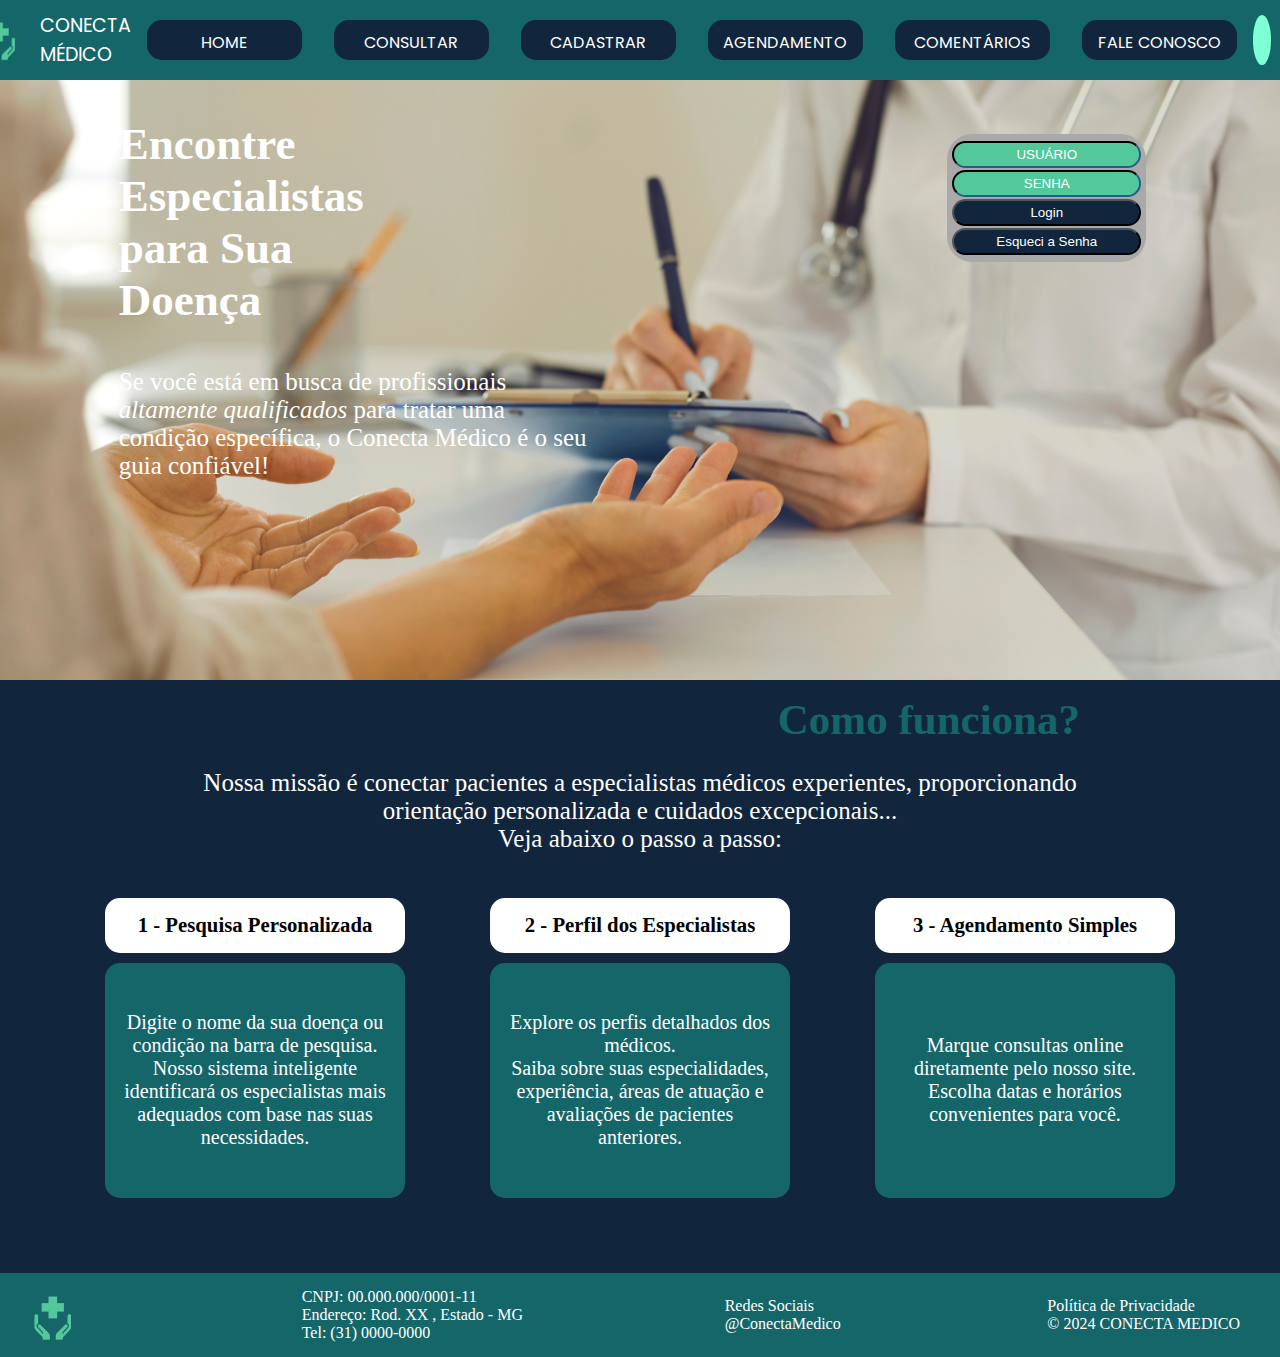
<file: index.html>
<!DOCTYPE html>
<html lang="pt-br">
<head>
    <meta charset="UTF-8">
    <meta name="viewport" content="width=device-width, initial-scale=1.0">
    <title>ConectaMedico</title>
    <link rel="stylesheet" href="/style.css">
</head>
<body>
    <header id="cabPrincipal">
        <img id="logo" src="/_Imagens/_Logo/logo.png" alt="Icon Conecta Médico">
        <label id="logoName">CONECTA MÉDICO</label>

        <nav id="navegador">
            <div id="listaNavegador">
            <ul id="listaNav">
                <a class="fade-out" href="index.html" target="_self"><li class="itensHeader">HOME</li></a>
                <a class="fade-out" href="consulta.html" target="_self"><li class="itensHeader">CONSULTAR</li></a>
                <a class="fade-out" href="cadastro.html" target="_self"><li class="itensHeader">CADASTRAR</li></a>
                <a class="fade-out" href="agendamento.html" target="_self"><li class="itensHeader">AGENDAMENTO</li></a>
                <a class="fade-out" href="comentarios.html" target="_self"><li class="itensHeader">COMENTÁRIOS</li></a>
                <a class="fade-out" href="fale_conosco.html" target="_self"><li class="itensHeader">FALE CONOSCO</li></a>
            </ul>
            </div>
        </nav>

        <div id="imgLogado">
        </div>

    </header>
    <section id="secao1Home">
        <div id="homeHeader">

        </div>
            <div id="conteudoHome" class="secao1Conteudo">
                <h1 id="tituloHeader">Encontre Especialistas para Sua Doença</h1>
                <p id="descricaoHeader">Se você está em busca de profissionais <em>altamente qualificados</em> 
                    para tratar uma condição específica, o Conecta Médico é o seu guia confiável!
                </p>
            </div>
            <div id="loginHome" class="secao1Conteudo">
                <div id="senhaCadastro">
                    <input class="loginUserPass" type="text" placeholder="USUÁRIO"  name="USUÁRIO">
                </div> 
                    <input class="loginUserPass" type="password" placeholder="SENHA" name="SENHA">
                    <button id="btnLogin" class="loginUserPass2">Login</button>
                    <button id="btnSenha" class="loginUserPass2">Esqueci a Senha</button>
            </div>
        </div>  
    </section>
    
    <main id="conteudo2">
        <h2 id="tituloMain">Como funciona?</h2>
        <div id="conteudoMain">
            <p>Nossa missão é conectar pacientes a especialistas médicos experientes,
               proporcionando orientação personalizada e cuidados excepcionais...
               <p>Veja abaixo o passo a passo:</p></p> 
        </div>
        <div id="descServicosHome">
            <div class="padraoMainInfoHome">
                <div class="informativoHome1">
                    <h5>1 - Pesquisa Personalizada</h5>
                </div>
                <div class="informativoHome2">
                    <p class="info2Home">
                        Digite o nome da sua doença ou condição na barra de pesquisa.</br>
                    Nosso sistema inteligente identificará os especialistas mais
                       adequados com base nas suas necessidades.
                    </p>
                </div>
            </div>
            <div class="padraoMainInfoHome">
                <div class="informativoHome1">
                    <h5>2 - Perfil dos Especialistas</h5>
                </div>
                <div class="informativoHome2">
                    <p class="info2Home">
                        Explore os perfis detalhados dos médicos.<br>
                        Saiba sobre suas especialidades, experiência, áreas de atuação e avaliações de pacientes anteriores.
                    </p>
                </div>
            </div>
            <div class="padraoMainInfoHome">
                <div class="informativoHome1">
                    <h5>3 - Agendamento Simples</h5>
                </div>
                <div class="informativoHome2" >
                    <p class="info2Home">
                        Marque consultas online diretamente pelo nosso site.<br>
                        Escolha datas e horários convenientes para você.
                    </p>
                </div>
            </div>
        </div>
    </main>
    <footer id="footerGeral">
        <div class="fotoFooter">
            <img id="logoFooter" src="/_Imagens/_Logo/logo.png" alt="logoEmpresa">
        </div>
        <div class="textFooter">
            <P>CNPJ: 00.000.000/0001-11</p>
            <P>Endereço: Rod. XX , Estado - MG</p>
            <P>Tel: (31) 0000-0000</p>
        </div>
        <div class="socialFooter" id="footerCentro">
            <p>Redes Sociais</p>
            <p>@ConectaMedico</p>
        </div>
        <div class="politicaFooter" id="footerdireita">
            <p class="footerDireitaParagrafos">Política de Privacidade</p>
            <p class="footerDireitaParagrafos">© 2024 CONECTA MEDICO</p>
        </div>
    </footer>
    
</body>
</html>
</file>
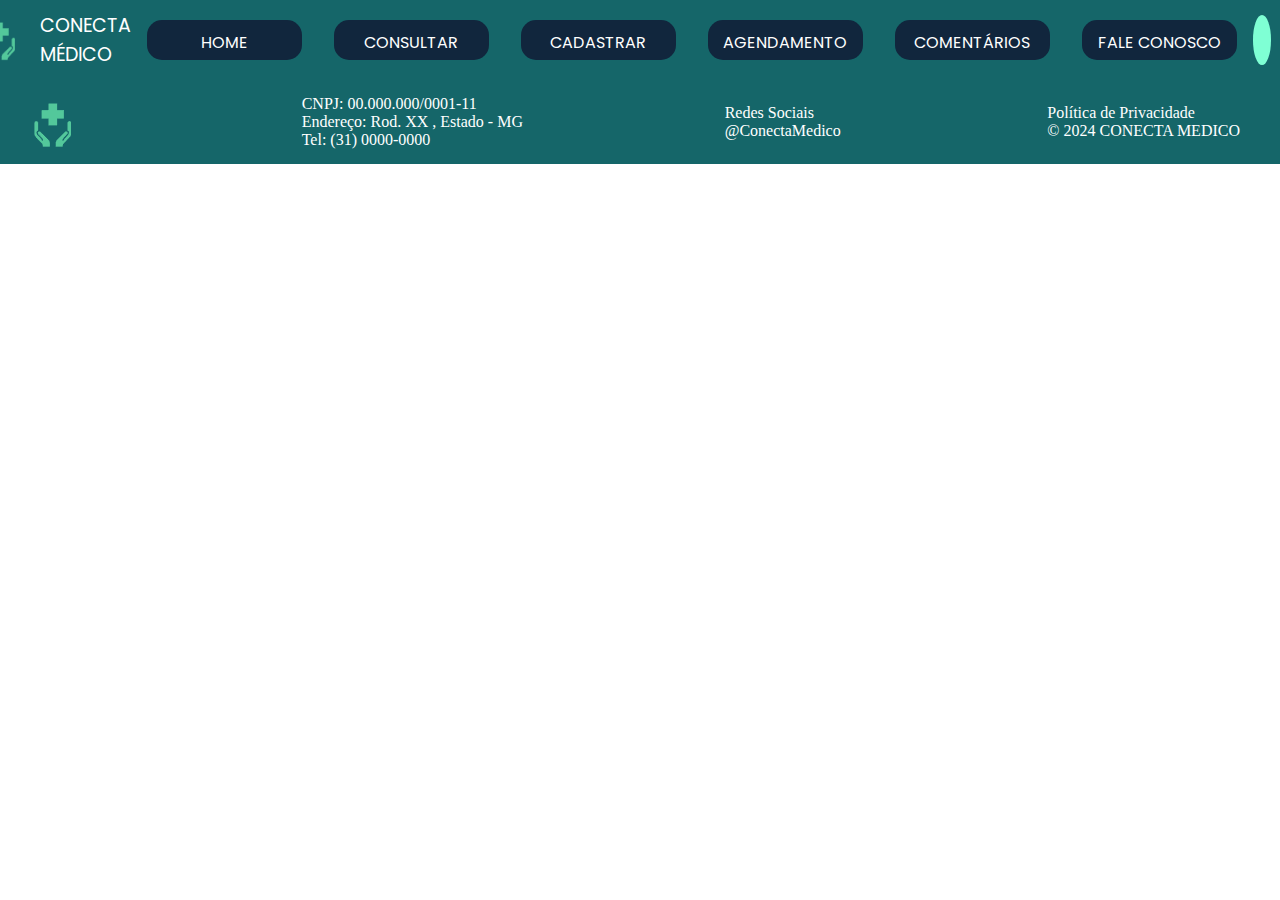
<file: agendamento.html>
<!DOCTYPE html>
<html lang="pt-br">
<head>
    <meta charset="UTF-8">
    <meta name="viewport" content="width=device-width, initial-scale=1.0">
    <title>Agendamento</title>
    <link rel="stylesheet" href="/style.css">
</head>
<body>
    <header id="cabPrincipal">
        <img id="logo" src="/_Imagens/_Logo/logo.png" alt="Icon Conecta Médico">
        <label id="logoName">CONECTA MÉDICO</label>

        <nav id="navegador">
            <div id="listaNavegador">
            <ul id="listaNav">
                <a class="fade-out" href="index.html" target="_self"><li class="itensHeader">HOME</li></a>
                <a class="fade-out" href="consulta.html" target="_self"><li class="itensHeader">CONSULTAR</li></a>
                <a class="fade-out" href="cadastro.html" target="_self"><li class="itensHeader">CADASTRAR</li></a>
                <a class="fade-out" href="agendamento.html" target="_self"><li class="itensHeader">AGENDAMENTO</li></a>
                <a class="fade-out" href="comentarios.html" target="_self"><li class="itensHeader">COMENTÁRIOS</li></a>
                <a class="fade-out" href="fale_conosco.html" target="_self"><li class="itensHeader">FALE CONOSCO</li></a>
            </ul>
            </div>
        </nav>
        
        <div id="imgLogado">
        </div>

    </header>
    <footer id="footerGeral">
        <div class="fotoFooter">
            <img id="logoFooter" src="/_Imagens/_Logo/logo.png" alt="logoEmpresa">
        </div>
        <div class="textFooter">
            <P>CNPJ: 00.000.000/0001-11</p>
            <P>Endereço: Rod. XX , Estado - MG</p>
            <P>Tel: (31) 0000-0000</p>
        </div>
        <div class="socialFooter" id="centro">
            <p>Redes Sociais</p>
            <p>@ConectaMedico</p>
        </div>
        <div class="politicaFooter" id="direita">
            <p>Política de Privacidade</p>
            <p>© 2024 CONECTA MEDICO</p>
        </div>
    </footer>
</body>
</html>
</file>
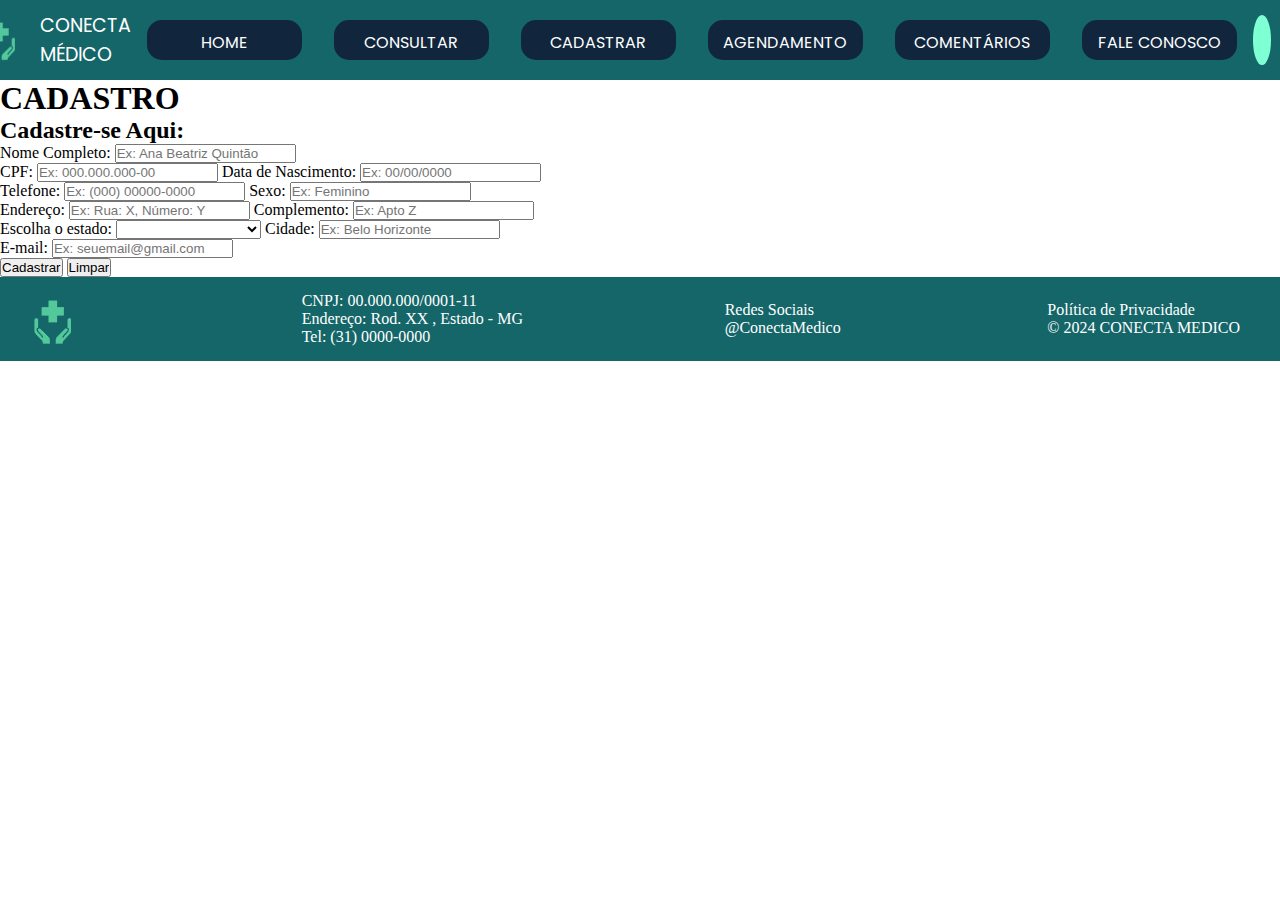
<file: cadastro.html>
<!DOCTYPE html>
<html lang="pt-br">
<head>
    <meta charset="UTF-8">
    <meta name="viewport" content="width=device-width, initial-scale=1.0">
    <title>Cadastro</title>
    <link rel="stylesheet" href="/style.css">
</head>
<body>
    <header id="cabPrincipal">
        <img id="logo" src="/_Imagens/_Logo/logo.png" alt="Icon Conecta Médico">
        <label id="logoName">CONECTA MÉDICO</label>

        <nav id="navegador">
            <div id="listaNavegador">
            <ul id="listaNav">
                <a class="fade-out" href="index.html" target="_self"><li class="itensHeader">HOME</li></a>
                <a class="fade-out" href="consulta.html" target="_self"><li class="itensHeader">CONSULTAR</li></a>
                <a class="fade-out" href="cadastro.html" target="_self"><li class="itensHeader">CADASTRAR</li></a>
                <a class="fade-out" href="agendamento.html" target="_self"><li class="itensHeader">AGENDAMENTO</li></a>
                <a class="fade-out" href="comentarios.html" target="_self"><li class="itensHeader">COMENTÁRIOS</li></a>
                <a class="fade-out" href="fale_conosco.html" target="_self"><li class="itensHeader">FALE CONOSCO</li></a>
            </ul>
            </div>
        </nav>
        
        <div id="imgLogado">
        </div>

    </header>
    <section>
        <h1>CADASTRO</h1>
    </section>
    <main>
        <div>
            <h2>Cadastre-se Aqui:</h2>
            <label>Nome Completo: </label>
            <input type="text" name="nomeCompleto" placeholder="Ex: Ana Beatriz Quintão">
            <div>
                <label>CPF: </label>
                <input type="text" name="cpf" placeholder="Ex: 000.000.000-00">
                <label>Data de Nascimento: </label>
                <input type="datetime" name="dataNasc" placeholder="Ex: 00/00/0000">
            </div>
            <div>
                <label>Telefone: </label>
                <input type="tel" name="telefone" placeholder="Ex: (000) 00000-0000">
                <label>Sexo: </label>
                <input type="text" name="sexo" placeholder="Ex: Feminino">
            </div>

            <div>
            <label>Endereço: </label>
            <input type="text" name="endereco" placeholder="Ex: Rua: X, Número: Y">

            <label>Complemento: </label>
            <input type="text" name="complemento" placeholder="Ex: Apto Z">
            </div>
            
            <label for="estado">Escolha o estado: </label>
            <select id="estado" name="estado">
            <option value=" "> </option>
            <option value="AC">Acre</option>
            <option value="AL">Alagoas</option>
            <option value="AP">Amapá</option>
            <option value="AM">Amazonasoption>
            <option value="BA">Bahia</optio</n>
            <option value="CE">Ceará</option>
            <option value="DF">Distrito Federal</option>
            <option value="ES">Espírito Santo</option>
            <option value="GO">Goiás</option>
            <option value="MA">Maranhão</option>
            <option value="MT">Mato Grosso</option>
            <option value="MS">Mato Grosso do Sul</option>
            <option value="MG">Minas Gerais</option>
            <option value="PA">Pará</option>
            <option value="PB">Paraíba</option>
            <option value="PR">Paraná</option>
            <option value="PE">Pernambuco</option>
            <option value="PI">Piauí</option>
            <option value="RJ">Rio de Janeiro</option>
            <option value="RN">Rio Grande do Norte</option>
            <option value="RS">Rio Grande do Sul</option>
            <option value="RO">Rondônia</option>
            <option value="RR">Roraima</option>
            <option value="SC">Santa Catarina</option>
            <option value="SP">São Paulo</option>
            <option value="SE">Sergipe</option>
            <option value="TO">Tocantins</option>
        </select>

            <label>Cidade: </label>
            <input type="text" name="cidade" placeholder="Ex: Belo Horizonte">
            <div>
            <label>E-mail: </label>
            <input type="email" name="email" placeholder="Ex: seuemail@gmail.com">
            </div>
            
            <div>
                <input type="button" value="Cadastrar">
                <input type="button" value="Limpar">
            </div>

        </div>
    </main>
    <footer id="footerGeral">
        <div class="fotoFooter">
            <img id="logoFooter" src="/_Imagens/_Logo/logo.png" alt="logoEmpresa">
        </div>
        <div class="textFooter">
            <P>CNPJ: 00.000.000/0001-11</p>
            <P>Endereço: Rod. XX , Estado - MG</p>
            <P>Tel: (31) 0000-0000</p>
        </div>
        <div class="socialFooter" id="centro">
            <p>Redes Sociais</p>
            <p>@ConectaMedico</p>
        </div>
        <div class="politicaFooter" id="direita">
            <p>Política de Privacidade</p>
            <p>© 2024 CONECTA MEDICO</p>
        </div>
    </footer>
</body>
</html>
</file>
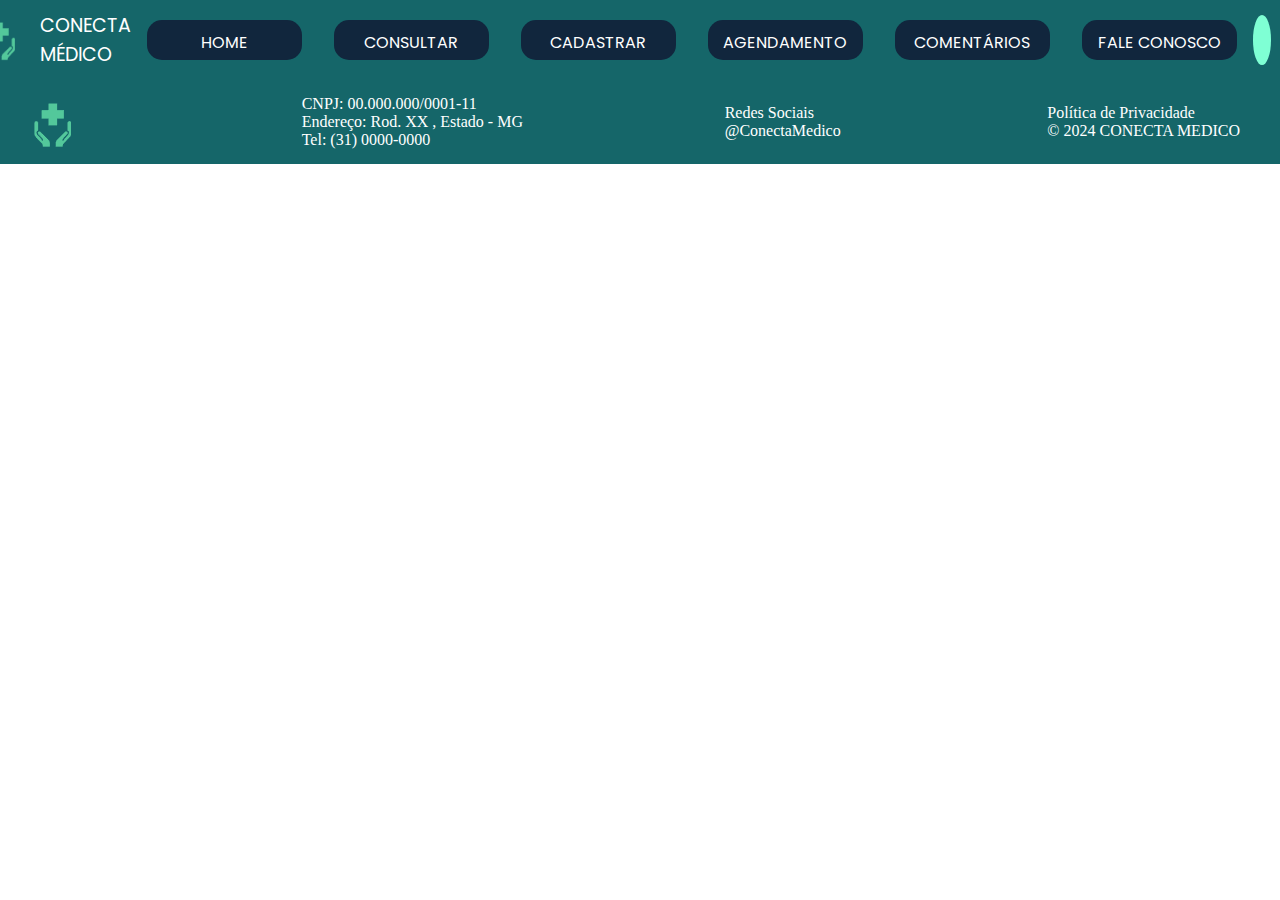
<file: comentarios.html>
<!DOCTYPE html>
<html lang="pt-br">
<head>
    <meta charset="UTF-8">
    <meta name="viewport" content="width=device-width, initial-scale=1.0">
    <title>Comentários</title>
    <link rel="stylesheet" href="/style.css">
</head>
<header id="cabPrincipal">
    <img id="logo" src="/_Imagens/_Logo/logo.png" alt="Icon Conecta Médico">
    <label id="logoName">CONECTA MÉDICO</label>

    <nav id="navegador">
        <div id="listaNavegador">
        <ul id="listaNav">
            <a class="fade-out" href="index.html" target="_self"><li class="itensHeader">HOME</li></a>
            <a class="fade-out" href="consulta.html" target="_self"><li class="itensHeader">CONSULTAR</li></a>
            <a class="fade-out" href="cadastro.html" target="_self"><li class="itensHeader">CADASTRAR</li></a>
            <a class="fade-out" href="agendamento.html" target="_self"><li class="itensHeader">AGENDAMENTO</li></a>
            <a class="fade-out" href="comentarios.html" target="_self"><li class="itensHeader">COMENTÁRIOS</li></a>
            <a class="fade-out" href="fale_conosco.html" target="_self"><li class="itensHeader">FALE CONOSCO</li></a>
        </ul>
        </div>
    </nav>
    
    <div id="imgLogado">
    </div>

</header>
<main>

</main>
<body>
    
    <footer id="footerGeral">
        <div class="fotoFooter">
            <img id="logoFooter" src="/_Imagens/_Logo/logo.png" alt="logoEmpresa">
        </div>
        <div class="textFooter">
            <P>CNPJ: 00.000.000/0001-11</p>
            <P>Endereço: Rod. XX , Estado - MG</p>
            <P>Tel: (31) 0000-0000</p>
        </div>
        <div class="socialFooter" id="centro">
            <p>Redes Sociais</p>
            <p>@ConectaMedico</p>
        </div>
        <div class="politicaFooter" id="direita">
            <p>Política de Privacidade</p>
            <p>© 2024 CONECTA MEDICO</p>
        </div>
    </footer>
    
</body>
</html>
</file>
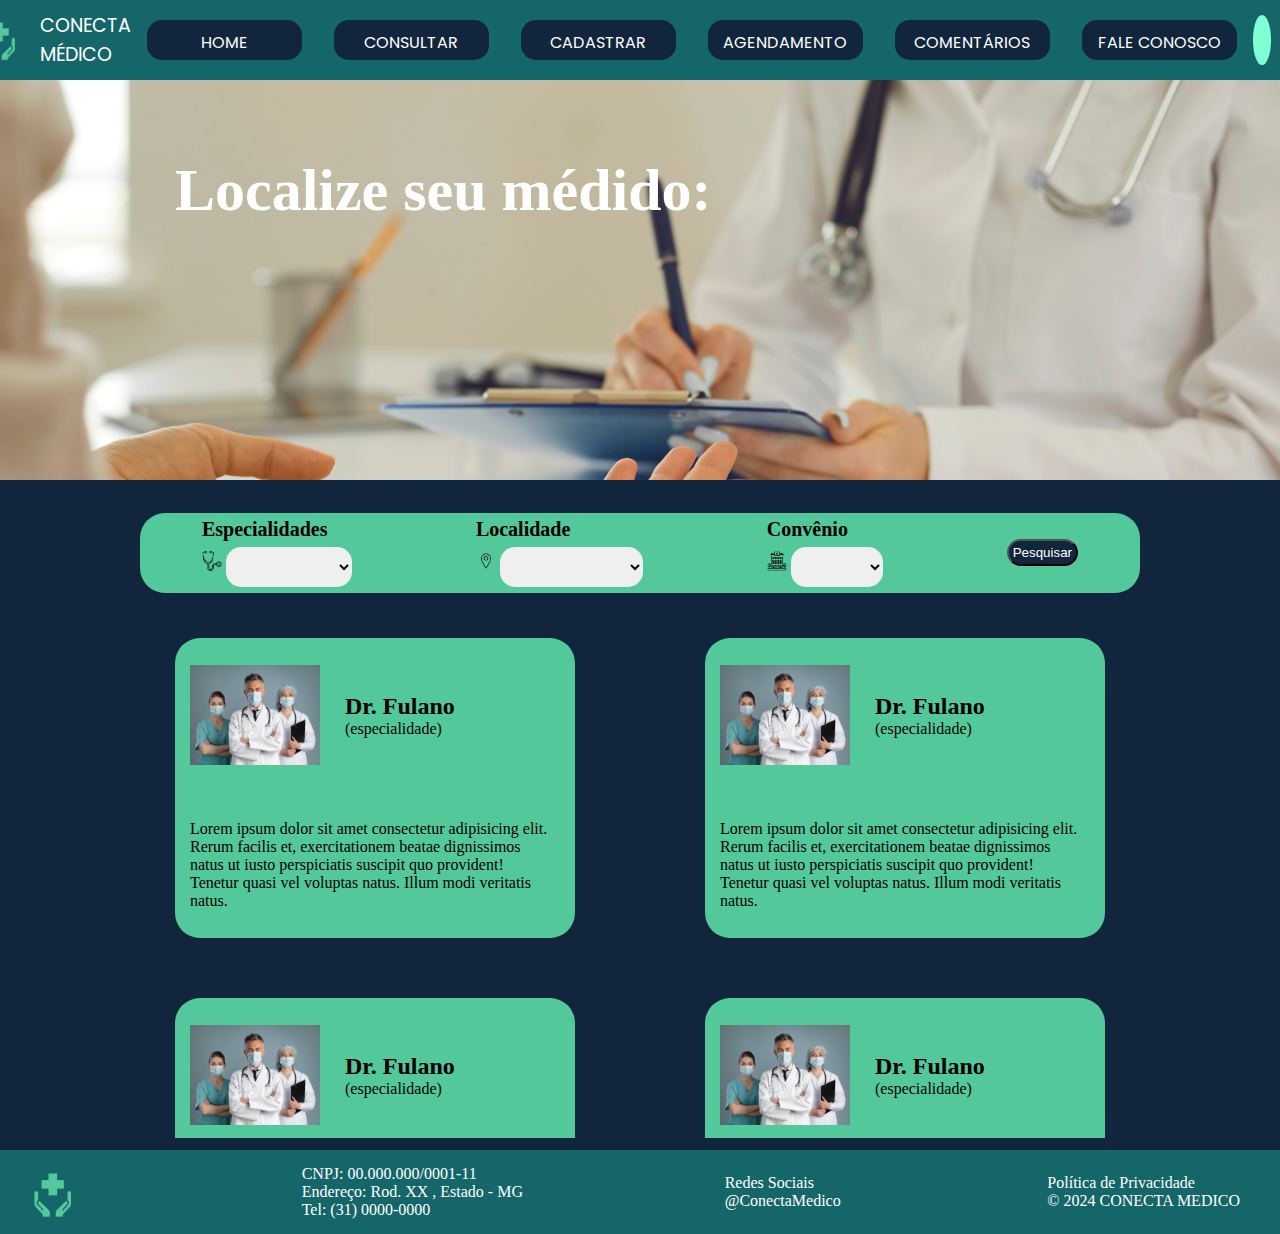
<file: consulta.html>
<!DOCTYPE html>
<html lang="pt-br">
<head>
    <meta charset="UTF-8">
    <meta name="viewport" content="width=device-width, initial-scale=1.0">
    <title>Consulta</title>
    <link rel="stylesheet" href="styleConulta.css">
</head>
<body>
    <header id="cabPrincipal">
        <img id="logo" src="/_Imagens/_Logo/logo.png" alt="Icon Conecta Médico">
        <label id="logoName">CONECTA MÉDICO</label>

        <nav id="navegador">

            <div id="listaNavegador">

            </div>

            <ul id="listaNav">
                <a class="fade-out" href="index.html" target="_self"><li class="itensHeader">HOME</li></a>
                <a class="fade-out" href="consulta.html" target="_self"><li class="itensHeader">CONSULTAR</li></a>
                <a class="fade-out" href="cadastro.html" target="_self"><li class="itensHeader">CADASTRAR</li></a>
                <a class="fade-out" href="agendamento.html" target="_self"><li class="itensHeader">AGENDAMENTO</li></a>
                <a class="fade-out" href="comentarios.html" target="_self"><li class="itensHeader">COMENTÁRIOS</li></a>
                <a class="fade-out" href="fale_conosco.html" target="_self"><li class="itensHeader">FALE CONOSCO</li></a>
            </ul>
            </div>
        </nav>
        
        <div id="imgLogado">
        </div>

    </header>
    <section id="secao1Consulta">
        <div id="bannerSection1">

        </div>
            <div id="secao1Conteudo" class="secao1Conteudo">
                <h1 id="textoConsuta">Localize seu médido:</h1>
            </div>
    </section>
    <main id="principal1Conultar">
        <div id="filtroMain">
            <div class="tipo1Filtro">
                <h5>Especialidades</h5>
                <form action="" id="formlFiltro">
                    <img class="imgFiltro" height="15px" src="/_Imagens/_Filtros/estetoscopio.png" alt="estetoscopio">
                    <select class="filtros" id="especialidade" name="especialidades">
                        <option value=" "> </option>
                        <option value="cardiologista">Cardiologista</option>
                        <option value="neurologista">Neurologista</option>
                        <option value="dermatologia">Dermatologia</option>
                        <option value="gastroenterologia">Gastroenterologia</option>
                    </select>
                </form>
            </div>
            <div class="tipo1Filtro">
                <h5>Localidade</h5>
                <form action="" id="formlFiltro">
                    <img class="imgFiltro" height="15px" src="/_Imagens/_Filtros/localizacao.png" alt="Localização">
                    <select class="filtros" id="especialidade" name="especialidades">
                        <option value=" "> </option>
                        <option value="AC">Acre</option>
                        <option value="AL">Alagoas</option>
                        <option value="AP">Amapá</option>
                        <option value="AM">Amazonas</option>
                        <option value="BA">Bahia</optio</n>
                        <option value="CE">Ceará</option>
                        <option value="DF">Distrito Federal</option>
                        <option value="ES">Espírito Santo</option>
                        <option value="GO">Goiás</option>
                        <option value="MA">Maranhão</option>
                        <option value="MT">Mato Grosso</option>
                        <option value="MS">Mato Grosso do Sul</option>
                        <option value="MG">Minas Gerais</option>
                        <option value="PA">Pará</option>
                        <option value="PB">Paraíba</option>
                        <option value="PR">Paraná</option>
                        <option value="PE">Pernambuco</option>
                        <option value="PI">Piauí</option>
                        <option value="RJ">Rio de Janeiro</option>
                        <option value="RN">Rio Grande do Norte</option>
                        <option value="RS">Rio Grande do Sul</option>
                        <option value="RO">Rondônia</option>
                        <option value="RR">Roraima</option>
                        <option value="SC">Santa Catarina</option>
                        <option value="SP">São Paulo</option>
                        <option value="SE">Sergipe</option>
                        <option value="TO">Tocantins</option>
                    </select>
                </form>
            </div>
            <div class="containerFiltroConsultar">
                <h5>Convênio</h5>
                <form action="" id="formFiltro">
                    <img class="imgFiltro" height="15px" src="/_Imagens/_Filtros/predio-do-hospital.png" alt="estetoscópio">
                    <select class="filtros" id="convenio" name="convenio">
                        <option value=" "> </option>
                        <option value="unimed">Unimed</option>
                        <option value="plamed">Plamed</option>
                        <option value="bradesco">Bradesco</option>
                        <option value="sulAmerica">Sul América</option>
                    </select>
                </form>                    
            </div>
            <div id="pesquisarBotao">
                <button id="btnConsulta" class="btnConsulta">Pesquisar</button>
            </div>
        </div>
        <div id="resultadoBuscaMain">
            <div class="resBuscaContainer">
                <div class="imagemMedico padraoResEspaco">
                    <img src="/_Imagens/_MedicosBusca/medico-e-enfermeiras-em-equipamentos-especiais_23-2148980721.png" alt="imagem do Médico">
                </div>
                <div class="padraoResEspaco">
                    <h2 class="nomeEspecialidadeMedico">Dr. Fulano</h2>
                    <p  class="nomeEspecialidadeMedico">(especialidade)</p>
                </div>
                <div class="padraoResEspaco infoEspaco">
                    Lorem ipsum dolor sit amet consectetur adipisicing elit. Rerum facilis et, exercitationem beatae dignissimos natus ut iusto perspiciatis suscipit quo provident! Tenetur quasi vel voluptas natus. Illum modi veritatis natus.
                </div>
            </div>
            <div class="resBuscaContainer">
                <div class="imagemMedico padraoResEspaco">
                    <img src="/_Imagens/_MedicosBusca/medico-e-enfermeiras-em-equipamentos-especiais_23-2148980721.png" alt="imagem do Médico">
                </div>
                <div class="padraoResEspaco">
                    <h2 class="nomeEspecialidadeMedico">Dr. Fulano</h2>
                    <p  class="nomeEspecialidadeMedico">(especialidade)</p>
                </div>
                <div class="padraoResEspaco infoEspaco">
                    Lorem ipsum dolor sit amet consectetur adipisicing elit. Rerum facilis et, exercitationem beatae dignissimos natus ut iusto perspiciatis suscipit quo provident! Tenetur quasi vel voluptas natus. Illum modi veritatis natus.
                </div>
            </div>
            <div class="resBuscaContainer">
                <div class="imagemMedico padraoResEspaco">
                    <img src="/_Imagens/_MedicosBusca/medico-e-enfermeiras-em-equipamentos-especiais_23-2148980721.png" alt="imagem do Médico">
                </div>
                <div class="padraoResEspaco">
                    <h2 class="nomeEspecialidadeMedico">Dr. Fulano</h2>
                    <p  class="nomeEspecialidadeMedico">(especialidade)</p>
                </div>
                <div class="padraoResEspaco infoEspaco">
                    Lorem ipsum dolor sit amet consectetur adipisicing elit. Rerum facilis et, exercitationem beatae dignissimos natus ut iusto perspiciatis suscipit quo provident! Tenetur quasi vel voluptas natus. Illum modi veritatis natus.
                </div>
            </div>
            <div class="resBuscaContainer">
                <div class="imagemMedico padraoResEspaco">
                    <img src="/_Imagens/_MedicosBusca/medico-e-enfermeiras-em-equipamentos-especiais_23-2148980721.png" alt="imagem do Médico">
                </div>
                <div class="padraoResEspaco">
                    <h2 class="nomeEspecialidadeMedico">Dr. Fulano</h2>
                    <p  class="nomeEspecialidadeMedico">(especialidade)</p>
                </div>
                <div class="padraoResEspaco infoEspaco">
                    Lorem ipsum dolor sit amet consectetur adipisicing elit. Rerum facilis et, exercitationem beatae dignissimos natus ut iusto perspiciatis suscipit quo provident! Tenetur quasi vel voluptas natus. Illum modi veritatis natus.
                </div>
            </div>
        </div>
        </div>
    </main>
    <footer id="footerGeral">
        <div class="fotoFooter">
            <img id="logoFooter" src="/_Imagens/_Logo/logo.png" alt="logoEmpresa">
        </div>
        <div class="textFooter">
            <P>CNPJ: 00.000.000/0001-11</p>
            <P>Endereço: Rod. XX , Estado - MG</p>
            <P>Tel: (31) 0000-0000</p>
        </div>
        <div class="socialFooter" id="centro">
            <p>Redes Sociais</p>
            <p>@ConectaMedico</p>
        </div>
        <div class="politicaFooter" id="direita">
            <p>Política de Privacidade</p>
            <p>© 2024 CONECTA MEDICO</p>
        </div>
    </footer>
</body>
</html>
</file>
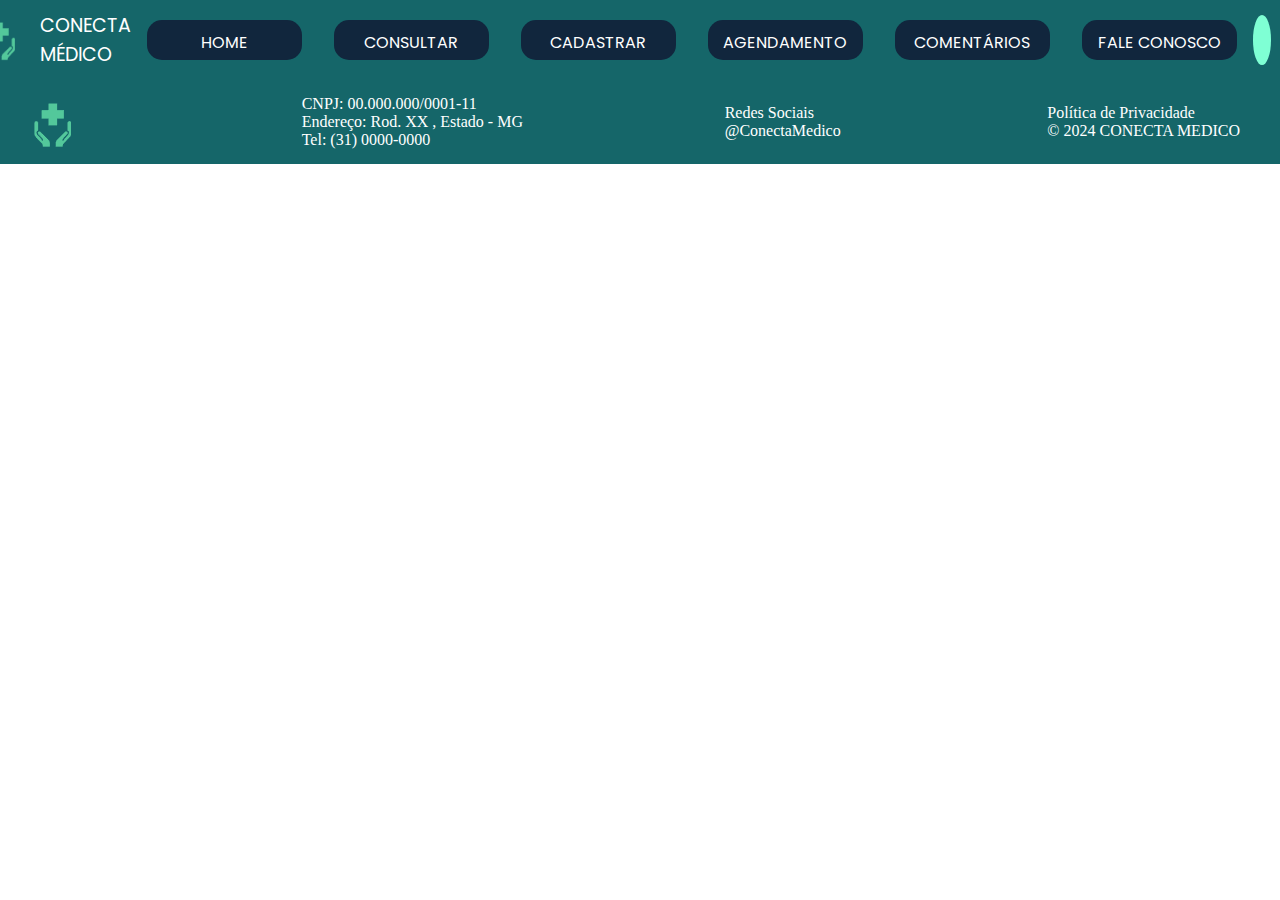
<file: fale_conosco.html>
<!DOCTYPE html>
<html lang="pt-br">
<head>
    <meta charset="UTF-8">
    <meta name="viewport" content="width=device-width, initial-scale=1.0">
    <title>Fale Conosco</title>
    <link rel="stylesheet" href="/style.css">
</head>
<body>
    <header id="cabPrincipal">
        <img id="logo" src="/_Imagens/_Logo/logo.png" alt="Icon Conecta Médico">
        <label id="logoName">CONECTA MÉDICO</label>

        <nav id="navegador">
            <div id="listaNavegador">
            <ul id="listaNav">
                <a class="fade-out" href="index.html" target="_self"><li class="itensHeader">HOME</li></a>
                <a class="fade-out" href="consulta.html" target="_self"><li class="itensHeader">CONSULTAR</li></a>
                <a class="fade-out" href="cadastro.html" target="_self"><li class="itensHeader">CADASTRAR</li></a>
                <a class="fade-out" href="agendamento.html" target="_self"><li class="itensHeader">AGENDAMENTO</li></a>
                <a class="fade-out" href="comentarios.html" target="_self"><li class="itensHeader">COMENTÁRIOS</li></a>
                <a class="fade-out" href="fale_conosco.html" target="_self"><li class="itensHeader">FALE CONOSCO</li></a>
            </ul>
            </div>
        </nav>
        
        <div id="imgLogado">
        </div>

    </header>
    <footer id="footerGeral">
        <div class="fotoFooter">
            <img id="logoFooter" src="/_Imagens/_Logo/logo.png" alt="logoEmpresa">
        </div>
        <div class="textFooter">
            <P>CNPJ: 00.000.000/0001-11</p>
            <P>Endereço: Rod. XX , Estado - MG</p>
            <P>Tel: (31) 0000-0000</p>
        </div>
        <div class="socialFooter" id="centro">
            <p>Redes Sociais</p>
            <p>@ConectaMedico</p>
        </div>
        <div class="politicaFooter" id="direita">
            <p>Política de Privacidade</p>
            <p>© 2024 CONECTA MEDICO</p>
        </div>
    </footer>
    
</body>
</html>
</file>
<file: style.css>
/*Fontes*/
@import url('https://fonts.googleapis.com/css2?family=Poppins:ital,wght@0,100;0,200;0,300;0,400;0,500;0,600;0,700;0,800;0,900;1,100;1,200;1,300;1,400;1,500;1,600;1,700;1,800;1,900&display=swap');
@import url('https://fonts.googleapis.com/css2?family=DM+Sans:ital,opsz,wght@0,9..40,100..1000;1,9..40,100..1000&display=swap');
@import url('https://fonts.googleapis.com/css2?family=DM+Sans:ital,opsz,wght@0,9..40,100..1000;1,9..40,100..1000&family=Open+Sans:ital,wght@0,300..800;1,300..800&display=swap');


/*font-family: "DM Sans", sans-serif;
font-optical-sizing: auto;
font-weight: <weight>;
font-style: normal;

font-family: "Open Sans", sans-serif;
  font-optical-sizing: auto;
  font-weight: <weight>;
  font-style: normal;
  font-variation-settings:
    "wdth" 100;
*/

/*Para resetar as margens da página*/ 
*{
    margin: 0px;
    padding: 0px;

/************Header*/

}
header{
    background-color:#156669;
    display: flex;
    padding: 4px;
    margin-bottom: 0px;
    justify-content: space-around;
}

a{
    color: white;
    text-decoration: none;
}

#homeHeader{
    display: flex;
    flex-direction: column;
    justify-content: center;
    height: 100%;
    width: auto;
}

.itensHeader:hover{
    transform:scale(1.2);
    background-color: #53c89b;
    cursor: pointer;
}

#imgLogado{
    width: 55px;
    height: 50px;
    margin-right: 5px;
    border-radius: 50%;
    background-color: aquamarine;
    align-self: center;
}

ul{
    display: flex;
    align-items: center;
    height: 100%;

}
nav ul li{
    font-family: "Poppins", sans-serif;
    font-style: normal;
    list-style: none;
    background-color: #11263d;
    border-radius: 15px;
    margin: 16px;
    padding: 10px 15px 15px 15px;
    width: 125px;
    height: 15px;
    text-align:center;
    transition: .4s;


}
#logo{
    width: 90px;
    height: 70px;
    margin-left: -50px;
}
#logoName{
    display: flex;
    color: white;
    font-family: "Poppins", sans-serif;
    font-weight: 100%;
    font-size: 19px;
    font-style: normal;
    align-self: center;
}

.cabPrincipal{
    background-color: #156669;
}

/*****************section 1 Home******************/

#secao1Home{
    display: flex;
    justify-content:space-around;
    flex-wrap:wrap;
    align-items:baseline;
    background-image: url(/Home.png);
    background-size: cover;
    margin: 0;
    width: 100%;
    height: 600px;

}

#homeHeader{
    position:absolute;
    width: 100%;
    max-width:1400px;
    height: 800px;
    font-family: "Poppins", sans-serif;
    font-weight: 5;
    font-style: normal;
}

#conteudoHome{
    display: flex;
    flex-direction: column;
    justify-content: center;
    align-items: center;
    margin: 0;
    width: 100%;
    max-width: 45%;
    min-width: 300px;
    height: 100%;
}

#tituloHeader{
    display: flex;
    font-size: 45px;
    color: white;
    align-items:center;
    padding-top: 10px;
    padding-bottom: 20px;
    margin-right: 300px;
}

#secao1Conteudo{
    text-align: left;
    
}

#descricaoHeader{
    text-align: left;
    margin-top: 22px;
    margin-right: 100px;
    padding-bottom: 30%;
    position: relative;
    font-size: 25px;
    color: white;
}

#loginHome{
    display: flex;
    justify-content: center;
    flex-direction: column;
    background-color: darkgrey;
    border-radius: 25px;
    height: 120px;
    padding: 4px;
    margin: 15px;
}

.loginUserPass{
    border-radius: 25px;
    text-align: center;
    background-color: #53c89b;
    border-color: #11263d; 
    padding: 4px;  
    margin: 1px;  
    
}

.loginUserPass::placeholder
{
    color: white;                
}

#btnLogin,#btnSenha{
    background-color: #11263d;
    border-radius: 25px;
    padding: 4px;
    margin: 1px;
    text-align: center;
    color: white;

}


/******************  Main  *********************/
#conteudo2{
    display: flex;
    flex-wrap: wrap;
    justify-content: center;
    align-items: center;
    margin: 0 auto;
    width: 100%;
    max-height: max-content;
    background-color: #11263d;
}


#tituloMain{
    width: 100%;
    margin-right: 200px;
    font-size: 43px;
    color: #156669;
    text-align:end;
    padding-top: 15px;
}

#conteudoMain{
    width: 100%;
    max-width: 94%;
    min-width: 300px;
    max-height: max-content;
    color: white;
    font-size: 25px;
    text-align:center;
    margin: 25px 150px;
}

#descServicosHome{
    display: flex;
    flex-wrap: wrap;
    justify-content: center;
    align-items: center;
    width: 100%;
    max-width: 94%;
    min-width: 300px;
    max-height: max-content;
    font-size: 25px;
    gap: 85px;
    margin-top: 20px;
    margin-bottom: 75px;
}

.padraoMainInfoHome{
    display: flex;
    flex-direction: column;
    width: 100%;
    max-width: 300px;
    height: 300px;
    gap: 10px;
}


.informativoHome1{

    display: flex;
    justify-content: center;
    align-items: center;
    width: 100%;
    height: 70px;
    background-color: white;
    border-radius: 15px;
    font-size: 25px;
}

.informativoHome2{
    display: flex;
    justify-content: center;
    align-items: center;
    width: 100%;
    height: 100%;
    background-color:#156669;
    color: white;
    border-radius: 15px;
    font-size: 20px;
    text-align: center;
}

.info2Home{
    margin: 0px 15px;
}

/*******Footer */

footer{
    display: flex;
    justify-content: space-between;
    background-color: #156669;
    align-items: center;
    margin: 0 auto;
    width: 100%;
}

.fotoFooter{
    display: flex;
    justify-content:center;
    align-items: center;
    flex-direction:row;
    width: 100px;
    margin: 0;
}

.logoFooter{
    height: 100%;
    display: flex;
    padding-left: 1500px;

}

.textFooter{
    color: white;
    margin: 15px;
    display: flex;
    flex-direction: column; 
}

.socialFooter{
    color: white;
    margin-right: 5px;
    display: flex;
    flex-direction: column;

}

.politicaFooter{
    color: white;
    margin: 15px;
    display: flex;
    flex-direction: column;
    padding-right: 25px;
}
</file>
<file: styleConulta.css>
/*Fontes*/
@import url('https://fonts.googleapis.com/css2?family=Poppins:ital,wght@0,100;0,200;0,300;0,400;0,500;0,600;0,700;0,800;0,900;1,100;1,200;1,300;1,400;1,500;1,600;1,700;1,800;1,900&display=swap');
@import url('https://fonts.googleapis.com/css2?family=DM+Sans:ital,opsz,wght@0,9..40,100..1000;1,9..40,100..1000&display=swap');
@import url('https://fonts.googleapis.com/css2?family=DM+Sans:ital,opsz,wght@0,9..40,100..1000;1,9..40,100..1000&family=Open+Sans:ital,wght@0,300..800;1,300..800&display=swap');


/*font-family: "DM Sans", sans-serif;
font-optical-sizing: auto;
font-weight: <weight>;
font-style: normal;

font-family: "Open Sans", sans-serif;
  font-optical-sizing: auto;
  font-weight: <weight>;
  font-style: normal;
  font-variation-settings:
    "wdth" 100;
*/

/*Para resetar as margens da página*/ 
*{
    margin: 0px;
    padding: 0px;

/************Header*/

}
header{
    background-color:#156669;
    display: flex;
    padding: 4px;
    margin-bottom: 0px;
    justify-content: space-around;
}

a{
    color: white;
    text-decoration: none;
}

#homeHeader{
    display: flex;
    flex-direction: column;
    justify-content: center;
    height: 100%;
    width: auto;
}

.itensHeader:hover{
    transform:scale(1.2);
    background-color: #53c89b;
    cursor: pointer;
}

#imgLogado{
    width: 55px;
    height: 50px;
    margin-right: 5px;
    border-radius: 50%;
    background-color: aquamarine;
    align-self: center;
}

ul{
    display: flex;
    align-items: center;
    height: 100%;

}
nav ul li{
    font-family: "Poppins", sans-serif;
    font-style: normal;
    list-style: none;
    background-color: #11263d;
    border-radius: 15px;
    margin: 16px;
    padding: 10px 15px 15px 15px;
    width: 125px;
    height: 15px;
    text-align:center;
    transition: .4s;


}
#logo{
    width: 90px;
    height: 70px;
    margin-left: -50px;
}
#logoName{
    display: flex;
    color: white;
    font-family: "Poppins", sans-serif;
    font-weight: 100%;
    font-size: 19px;
    font-style: normal;
    align-self: center;
}

.cabPrincipal{
    background-color: #156669;
}

/*************MAIN */

#secao1Consulta{
    display: flex;
    justify-content: center;
    flex-wrap: wrap;
    align-items: center;
    width: 100%;
    max-width: auto;
    min-width: 300px;
    height: 400px;
    margin: 0 auto;
    background-image: url(/_Imagens/_Section1Home/Home.png);
    background-size: cover;
}

#secao1Conteudo{
    position: absolute;
    color: white;
    width: 100%;
    max-width: 1700px;
    min-width: 300px;
    margin: 0 0 180px 0;
    font-size: 30px;
    margin-left: 350px;
}

#principal1Conultar{
    display: flex;
    flex-wrap: wrap;
    justify-content: center;
    align-items: center;
    gap: 20px;
    margin: 0 auto;
    width: auto;
    height: 650px;
    background-color: #11263d;
    padding-top: 20px;
    }            

#filtroMain{
    display: flex;
    justify-content: space-around;
    align-items: center;
    width: 100%;
    max-width: 1000px;
    min-width: 250px;
    height: 80px;
    background-color: #53c89b;
    border-radius: 25px; 
}

#resultadoBuscaMain{
    display: flex;
    justify-content: space-around;
    flex-direction: row;
    flex-wrap: wrap;
    align-items: center; 
    width: 100%;
    max-width: 1000px;
    min-width: 250px;
    height: 500px;
    background-color: ##11263d;
    border-radius: 25px; 
    gap: 60px;
    overflow-y: auto;
}

h5{
    font-size: 20px;
}
/* Customizando a scrollbar para navegadores WebKit */
#resultadoBuscaMain::-webkit-scrollbar 
{
    width: 10px; /* Largura da scrollbar */
    height: 25%; /* Altura da scrollbar (para scroll horizontal) */
    border-radius: 25px;
}
.filtros::-webkit-scrollbar 
{
    width: 10px;
    border-radius: 25px;                
}


#resultadoBuscaMain::-webkit-scrollbar-track 
{
    background:#53c89b;/* Cor do track da scrollbar */
    border-radius: 15px;
}
.filtros::-webkit-scrollbar-track
{
    border-radius: 15px;
}

#resultadoBuscaMain::-webkit-scrollbar-thumb:hover
{
    background: #11263d;
    border-radius: 15px;
    border: 1px solid white;
}
.filtros::-webkit-scrollbar-thumb:hover
{
    background:#11263d;
    border-radius: 15px;
    border: 1px solid white;
}
/***********************************/

.imgFiltro{
    justify-items: center;
    margin-top: 10px;
    width: 20px;
    height: 20px;
    
}

.filtros{
    border: none;
    border-radius: 15px;
    height: 40px;
    justify-items: center;
}

.resBuscaContainer{
    display: flex;
    flex-direction: row;
    flex-wrap: wrap;
    justify-content: left;
    align-items: inherit;
    width: 100%;
    max-width: 400px;
    min-width: 400px;
    height: 300px;
    background-color:#53c89b;
    border-radius: 25px;              
}

.imagemMedico{
    display: flex;
    width:  140px;
    height: 100px;
}

.padraoResEspaco{
    margin-left: 15px;
}

.infoEspaco{
    width: 100%;
    max-width: 90%;
    min-width: 250px;
}

#btnConsulta{
    background-color: #11263d;
    border-radius: 25px;
    padding: 4px;
    text-align: end;
    color: white;
    
}

/*******Footer           */

footer{
    display: flex;
    justify-content: space-between;
    background-color: #156669;
    align-items: center;
    margin: 0 auto;
    width: 100%;
}

.fotoFooter{
    display: flex;
    justify-content:center;
    align-items: center;
    flex-direction:row;
    width: 100px;
    margin: 0;
}

.logoFooter{
    height: 100%;
    display: flex;
    padding-left: 1500px;

}

.textFooter{
    color: white;
    margin: 15px;
    display: flex;
    flex-direction: column; 
}

.socialFooter{
    color: white;
    margin-right: 5px;
    display: flex;
    flex-direction: column;

}

.politicaFooter{
    color: white;
    margin: 15px;
    display: flex;
    flex-direction: column;
    padding-right: 25px;
}
</file>
